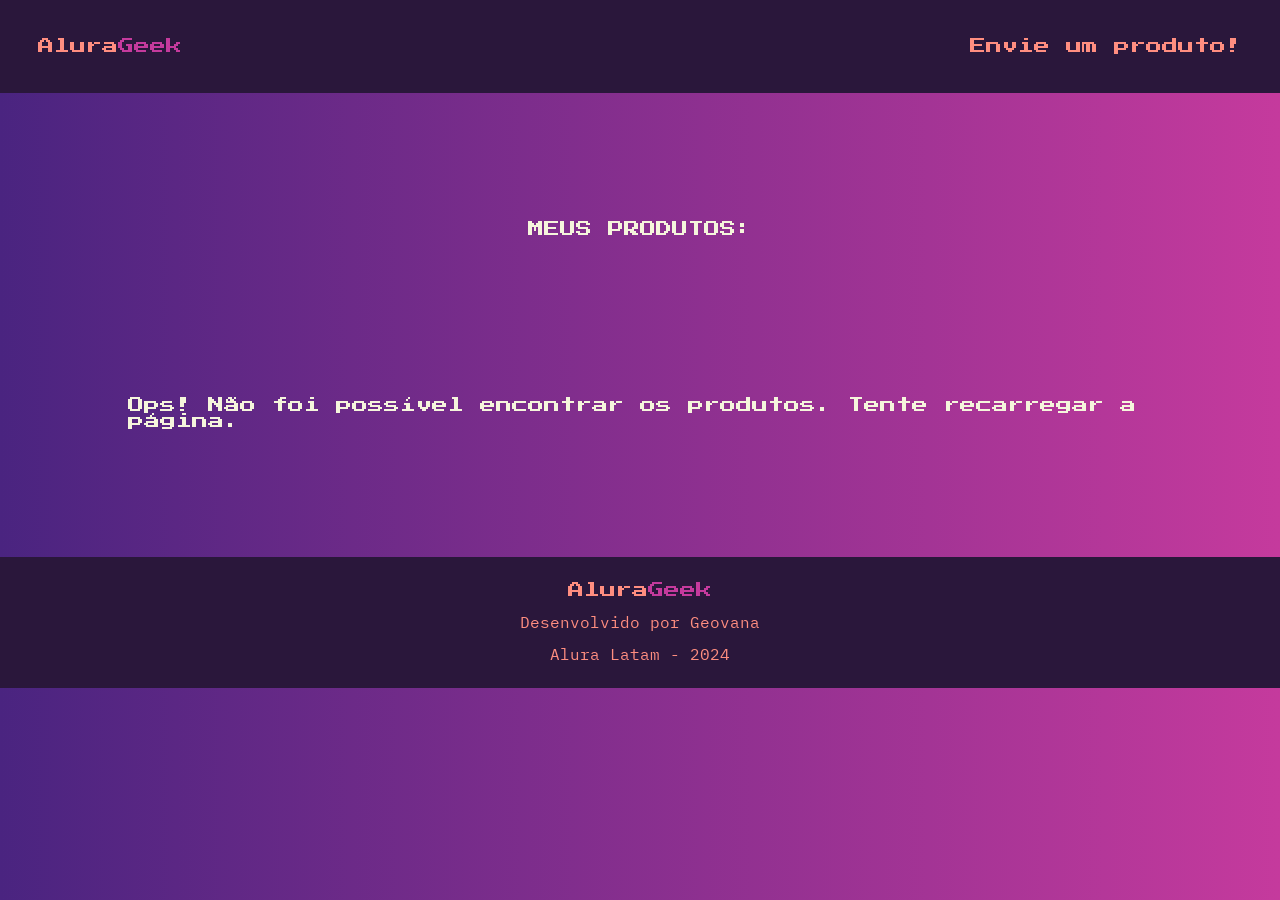
<file: pages/index.html>
<!DOCTYPE html>
<html lang="pt-br">
<head>
    <meta charset="UTF-8">
    <meta name="viewport" content="width=device-width, initial-scale=1.0">
    <link rel="stylesheet" href="/css/reset.css">
    <link rel="stylesheet" href="/css/flexbox.css">
    <link rel="stylesheet" href="/css/style.css">
    <link rel="icon" href="/assets/favicon.ico" type="image/x-icon">
    <title>AluraGeek</title>
</head>
<body>
    <header class="cabecalho">
        <h1 class="cabecalho__titulo">Alura<strong>Geek</strong></h1>
        <nav>
            <a href="./envio-formulario.html" class="cabecalho__nav">Envie um produto!</a>
        </nav>
    </header>
    <main class="conteudo__principal">
            <h1 class="mensagem__principal">MEUS PRODUTOS:</h1>
            <ul class="conteiner__produtos" data-lista>
            </ul>
    </main>
    <footer class="creditos__conteiner">
        <h2 class="creditos__conteiner-titulo">Alura<strong>Geek</strong></h2>
        <p class="creditos__conteiner-texto">Desenvolvido por <a href="https://github.com/vana-cyber">Geovana</a></p>
        <p class="creditos__conteiner-data">Alura Latam - 2024</p>
    </footer>
    <script src="/scripts/mostrarProdutos.js" type="module"></script>
    <script src="/scripts/excluirProdutos.js" type="module" ></script>
</body>
</html>
</file>
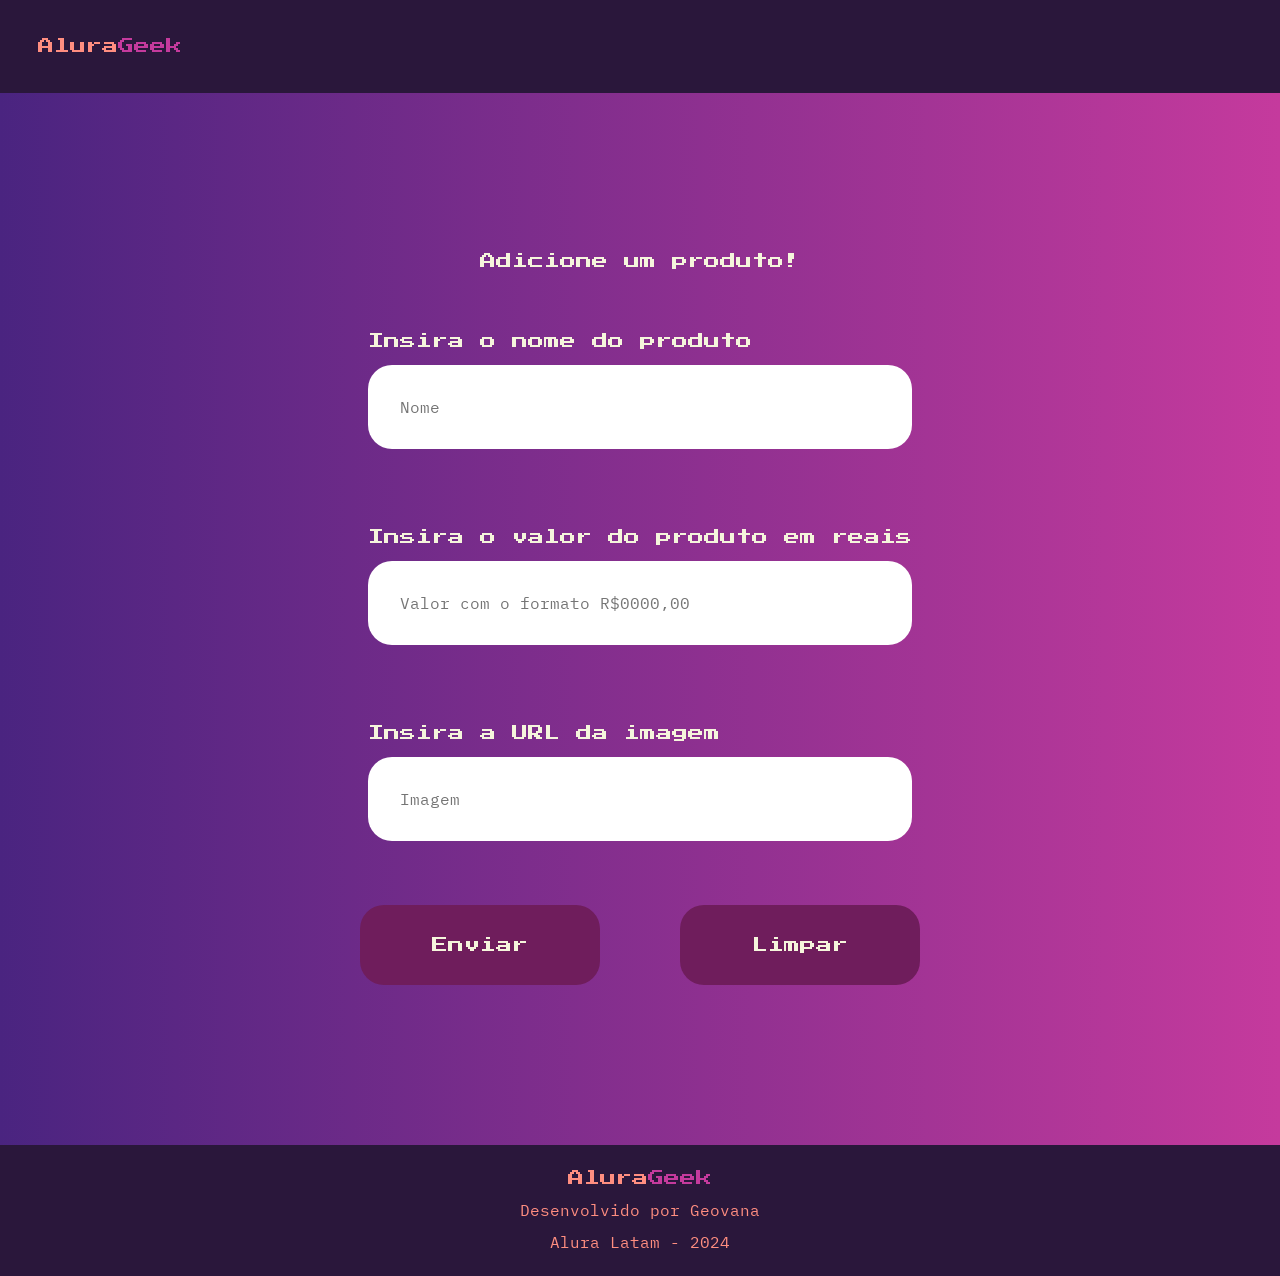
<file: pages/envio-formulario.html>
<!DOCTYPE html>
<html lang="pt-br">
<head>
    <meta charset="UTF-8">
    <meta name="viewport" content="width=device-width, initial-scale=1.0">
    <link rel="stylesheet" href="/css/reset.css">
    <link rel="stylesheet" href="/css/flexbox.css">
    <link rel="stylesheet" href="/css/style.css">
    <link rel="icon" href="/assets/favicon.ico" type="image/x-icon">
    <title>Adicione um produto!</title>
</head>
<body>
    <body>
        <header class="cabecalho">
            <nav>  
                <a href="./index.html">
                    <h1 class="cabecalho__titulo">Alura<strong>Geek</strong></h1>
                </a>
            </nav>
        </header>
        <main>
            <div class="conteudo__principal-form">
                <h1 class="form__conteiner-titulo">Adicione um produto!</h1>
                <form class="form__conteiner" data-formulario>
            
                    <div class="formulario__campo">
                        <label>Insira o nome do produto</label>
                        <input placeholder="Nome" data-nome/>
                    </div>

                    <div class="formulario__campo">
                        <label>Insira o valor do produto em reais</label>
                        <input placeholder="Valor com o formato R$0000,00" data-valor/>
                    </div>

                    <div class="formulario__campo">
                        <label>Insira a URL da imagem</label>
                        <input placeholder="Imagem" data-imagem/>
                    </div>
                </form>
                <div class="formulario__botoes">
                    <div class="formulario__botoes-campo">
                        <button class="form__conteiner-botao-enviar" type="submit" data-formulario-envio>Enviar</button>
                    </div>
                    <div class="formulario__botoes-campo">
                        <button class="form__conteiner-botao-limpar" data-formulario-limpar>Limpar</button>
                    </div>
                </div>
            </div>
        </main>
        <footer class="creditos__conteiner">
            <h2 class="creditos__conteiner-titulo">Alura<strong>Geek</strong></h2>
            <p class="creditos__conteiner-texto">Desenvolvido por <a href="https://github.com/vana-cyber">Geovana</a></p>
            <p class="creditos__conteiner-data">Alura Latam - 2024</p>
        </footer>
        <script src="/scripts/criarProdutos.js" type="module"></script>
        <script src="/scripts/limpaCampo.js" type="module"></script>
    </body>
    </html>
</file>
<file: css/flexbox.css>
/* cabeçalho */
.cabecalho {
    display: flex;
    flex-direction: row;
    justify-content: space-between;
}

/* conteúdo produtos */
.conteudo__principal {
    display: flex;
    justify-content: center;
    flex-direction: column;
    align-items: center;
    gap: 10rem;
}

.conteiner__produtos {
    display: flex;
    justify-content: space-evenly;
    flex-flow: row wrap;
    gap: 3rem;
    row-gap: 3rem;
}


.conteiner__produtos-item {
    display: flex;
    flex-direction: column;
    gap: 1.5rem;
    text-align: center;
    justify-content: flex-end;
    max-width: 20rem;
    max-height: 30rem;
}

.conteiner__produtos-card {
    display: flex;
    align-items: center;
    flex-direction: column;
    gap: 2rem;
}


.conteiner__produtos-botao-lixeira img {
    display: flex;
    justify-self: flex-end;
}

/* conteúdo formulário */
.conteudo__principal-form {
    display: flex;
    align-items: center;
    flex-direction: column;
    padding: 10rem;
    gap: 4rem;
}

.form__conteiner {
    display: flex;
    flex-direction: column;
    gap: 5rem;
}

.formulario__botoes {
    display: flex;
    gap: 5rem;
    flex-direction: row;
    align-items: center;
    justify-content: center;
}

.formulario__campo {
    display: flex;
    flex-direction: column;
    gap: 1rem;
}

/* créditos  */
.creditos__conteiner {
    display: flex;
    align-self: center;
    text-align: center;
    flex-direction: column;
    gap: 1rem;
}
</file>
<file: css/style.css>
@import url(https://fonts.googleapis.com/css2?family=Courier+Prime&family=Press+Start+2P&family=Share+Tech+Mono&family=Syne+Mono&display=swap);
@import url(https://fonts.googleapis.com/css2?family=Courier+Prime&family=IBM+Plex+Mono:ital,wght@0,100;0,200;0,300;0,400;0,500;0,600;0,700;1,100;1,200;1,300;1,400;1,500;1,600;1,700&family=Kode+Mono:wght@400..700&family=Press+Start+2P&family=Share+Tech+Mono&family=Syne+Mono&display=swap);

* {
    margin: 0;
    padding: 0;
    box-sizing: border-box;
}

html, body {
    height: 100%;
    margin: 0;
}

a:hover,
a:focus {
    color: var(--cor-1);
}

:root {
    --cor-de-fundo-1: #051f39;
    --cor-de-fundo-2: #4a2480;
    --cor-de-fundo-3: #6f1d5c;
    --cor-1: #c53a9d; 
    --cor-2: #ff8e80;
    --cor-3: #2a173b;
    --cor-4: beige; 
    --fonte-1: "Press Start 2P", system-ui;
    --fonte-2:  "IBM Plex Mono", monospace;;
}

body {
    background-image: linear-gradient(to right, var(--cor-de-fundo-2), var(--cor-1));
    font-family: var(--fonte-1);
}

img {
    max-width: 10rem;
    max-height: 15rem;
}

strong {
    color: var(--cor-1);
}

/* cabeçalho */

.cabecalho {
    background-color: var(--cor-3);
    color: var(--cor-2);
    padding: 3%;
}

/* conteúdo principal formulário */
.conteudo__principal-form {
    color: var(--cor-4);
}

.formulario__botoes-campo {
    background-color: var(--cor-de-fundo-3);
    width: 15rem;
    text-align: center;
    padding: 2rem;
    border-radius: 1.5rem;
}

.formulario__botoes-campo:hover,
.formulario__botoes-campo:focus {
    background-image: linear-gradient(to right, var(--cor-1), var(--cor-2));
    color: var(--cor-de-fundo-3);
}

input {
    padding: 2rem;
    border-radius: 1.5rem;
    font-size: 1rem;
    text-align: flex-start;
    color: var(--cor-3);
    font-family: var(--fonte-2);
}

/* conteúdo principal produtos */
.conteudo__principal {
    color: var(--cor-4);
    padding: 10%;
}

li {
    background-color: var(--cor-3);
    border-radius: 3rem;
    padding: 1.5rem;
}

li:hover {
    background-color: var(--cor-de-fundo-3);
    color: var(--cor-3);
}

.conteiner__produtos-item {
    font-family: var(--fonte-2);
}

.conteiner__produtos-botao-lixeira img {
    max-width: 1.8rem;
}

/* footer */

.creditos__conteiner {
    background-color: var(--cor-3);
    color: var(--cor-2);
    padding: 2%;
}

.creditos__conteiner p {
    font-family: var(--fonte-2);
}
</file>
